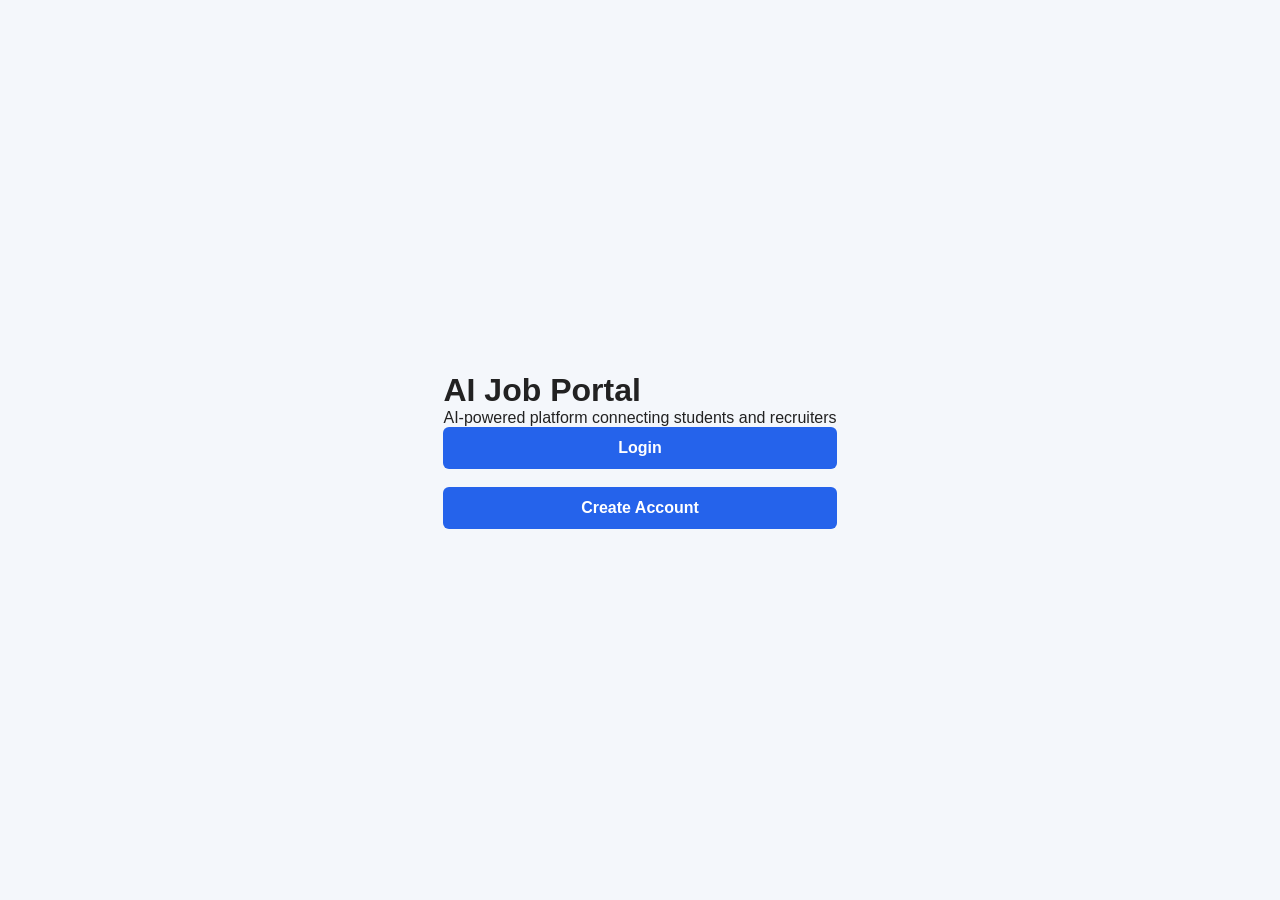
<file: aijobportal/frontend/index.html>
<!DOCTYPE html>
<html lang="en">

<head>

    <meta charset="UTF-8">

    <meta
        name="viewport"
        content="width=device-width, initial-scale=1.0"
    >

    <title>AI Job Portal</title>

    <link rel="stylesheet" href="css/style.css">

</head>

<body>

    <div class="auth-container">

        <div class="auth-card">

            <h1>AI Job Portal</h1>

            <p class="subtitle">
                AI-powered platform connecting students and recruiters
            </p>

            <button onclick="location.href='pages/login.html'">
                Login
            </button>

            <br><br>

            <button onclick="location.href='pages/register.html'">
                Create Account
            </button>

        </div>

    </div>

</body>

</html>
</file>
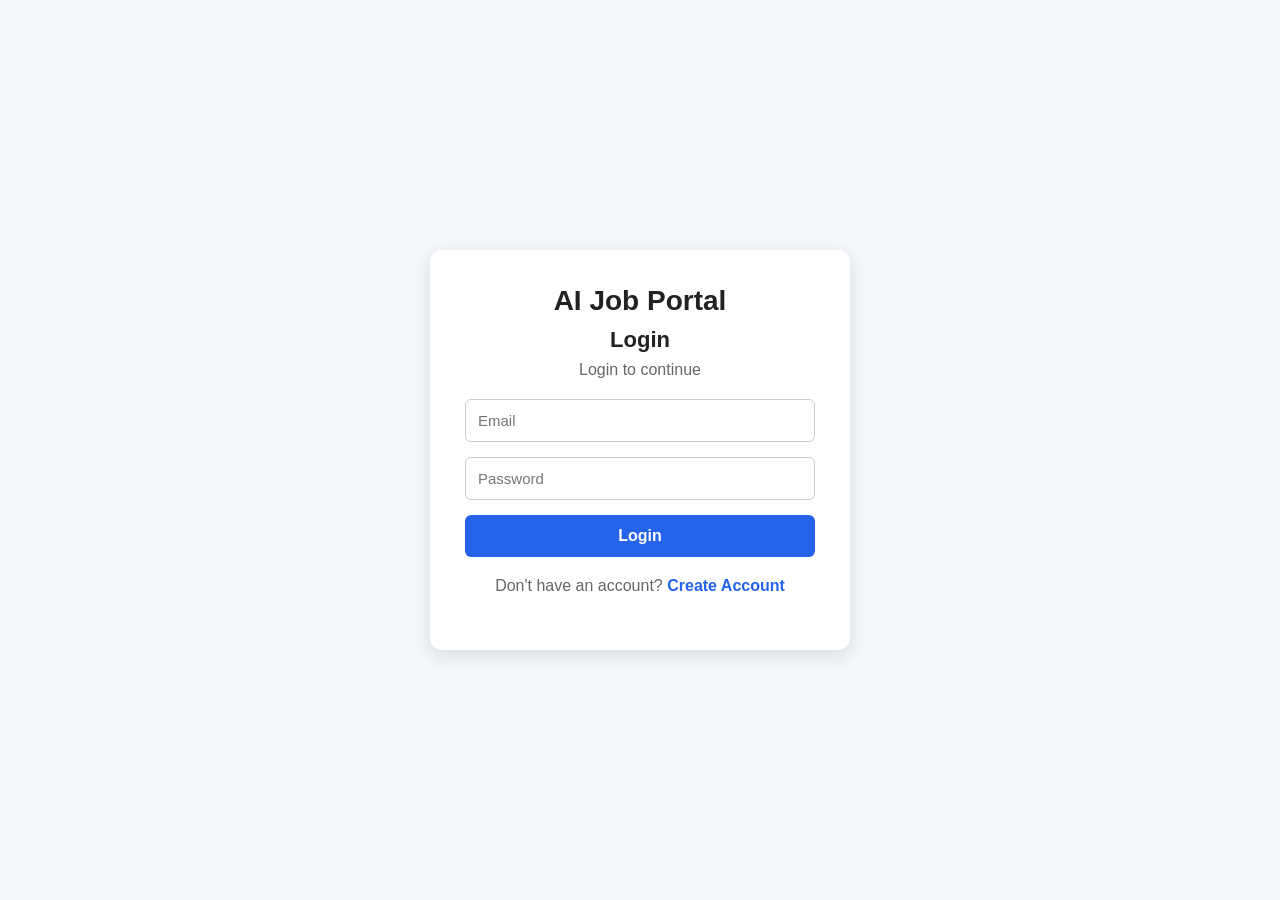
<file: aijobportal/frontend/pages/jobs.html>
<!DOCTYPE html>
<html lang="en">

<head>

    <meta charset="UTF-8">

    <meta name="viewport"
        content="width=device-width, initial-scale=1.0">

    <title>Jobs - AI Job Portal</title>

    <link rel="stylesheet"
        href="../css/style.css">

</head>

<body>

    <div class="dashboard">

        <!-- NAVBAR -->

        <nav class="navbar">

            <div class="logo">
                AI Job Portal
            </div>

            <div>

                <button onclick="goDashboard()">
                    Dashboard
                </button>

                <button id="logoutBtn">
                    Logout
                </button>

            </div>

        </nav>


        <!-- MAIN -->

        <main class="dashboard-content">

            <div class="welcome-section">

                <h1>Available Jobs 💼</h1>

                <p>
                    Find jobs that match your skills.
                </p>

            </div>


            <!-- SEARCH -->

            <div class="job-search">

                <input
    type="text"
    id="searchInput"
    placeholder="Search jobs..."
    onkeyup="searchJobs()"
>

                <button onclick="searchJobs()">
                    Search
                </button>

            </div>


            <!-- MESSAGE -->

            <p id="message"></p>


            <!-- JOB LIST -->

            <div id="jobsContainer"
                class="jobs-container">

            </div>

        </main>

    </div>


    <script src="../js/api.js"></script>

    <script src="../js/jobs.js"></script>

</body>

</html>
</file>
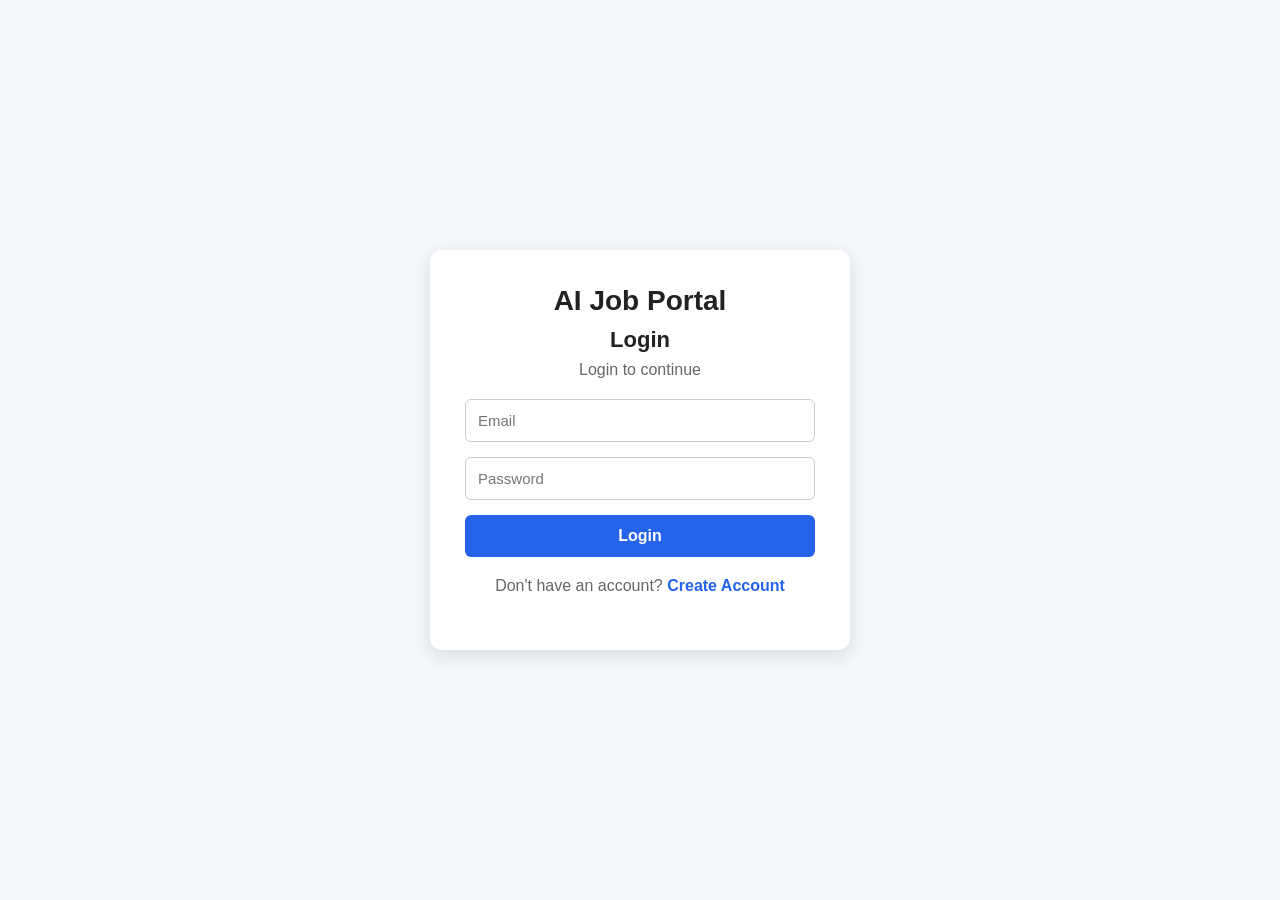
<file: aijobportal/frontend/pages/login.html>
<!DOCTYPE html>
<html lang="en">
<head>
    <meta charset="UTF-8">
    <meta name="viewport" content="width=device-width, initial-scale=1.0">

    <title>Login - AI Job Portal</title>

    <link rel="stylesheet" href="../css/style.css">
</head>

<body>

    <div class="container">

        <h1>AI Job Portal</h1>

        <h2>Login</h2>

        <p>Login to continue</p>

        <form id="loginForm">

            <input
                type="email"
                id="email"
                placeholder="Email"
                required
            >

            <input
                type="password"
                id="password"
                placeholder="Password"
                required
            >

            <button type="submit">
                Login
            </button>

        </form>

        <p id="message"></p>

        <p>
            Don't have an account?
            <a href="register.html">Create Account</a>
        </p>

    </div>

    <script src="../js/api.js"></script>
    <script src="../js/auth.js"></script>

</body>
</html>
</file>
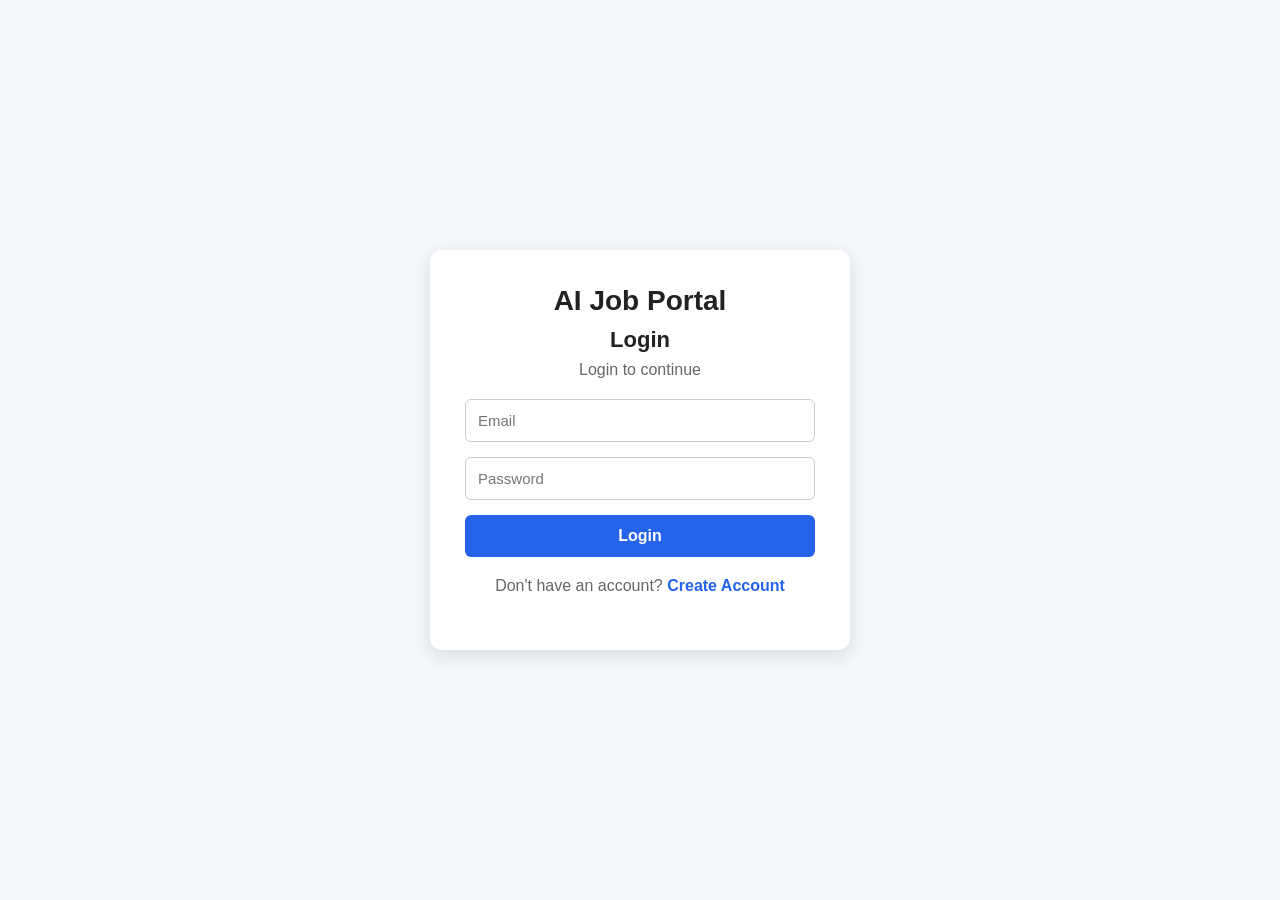
<file: aijobportal/frontend/pages/my-applications.html>
<!DOCTYPE html>
<html lang="en">

<head>

<meta charset="UTF-8">

<meta name="viewport" 
content="width=device-width, initial-scale=1.0">

<title>My Applications</title>

<link rel="stylesheet" href="../css/style.css">

</head>


<body>


<div class="dashboard">


<nav class="navbar">


<div class="logo">
AI Job Portal
</div>


<div>

<button onclick="goDashboard()">
Dashboard
</button>


<button id="logoutBtn">
Logout
</button>


</div>


</nav>



<main class="dashboard-content">


<div class="welcome-section">

<h1>
My Applications 📄
</h1>

<p>
Track your job applications status.
</p>

</div>



<p id="message"></p>



<div id="applicationsContainer"
class="jobs-container">


</div>



</main>


</div>



<script src="../js/api.js"></script>

<script src="../js/applications.js"></script>


</body>

</html>
</file>
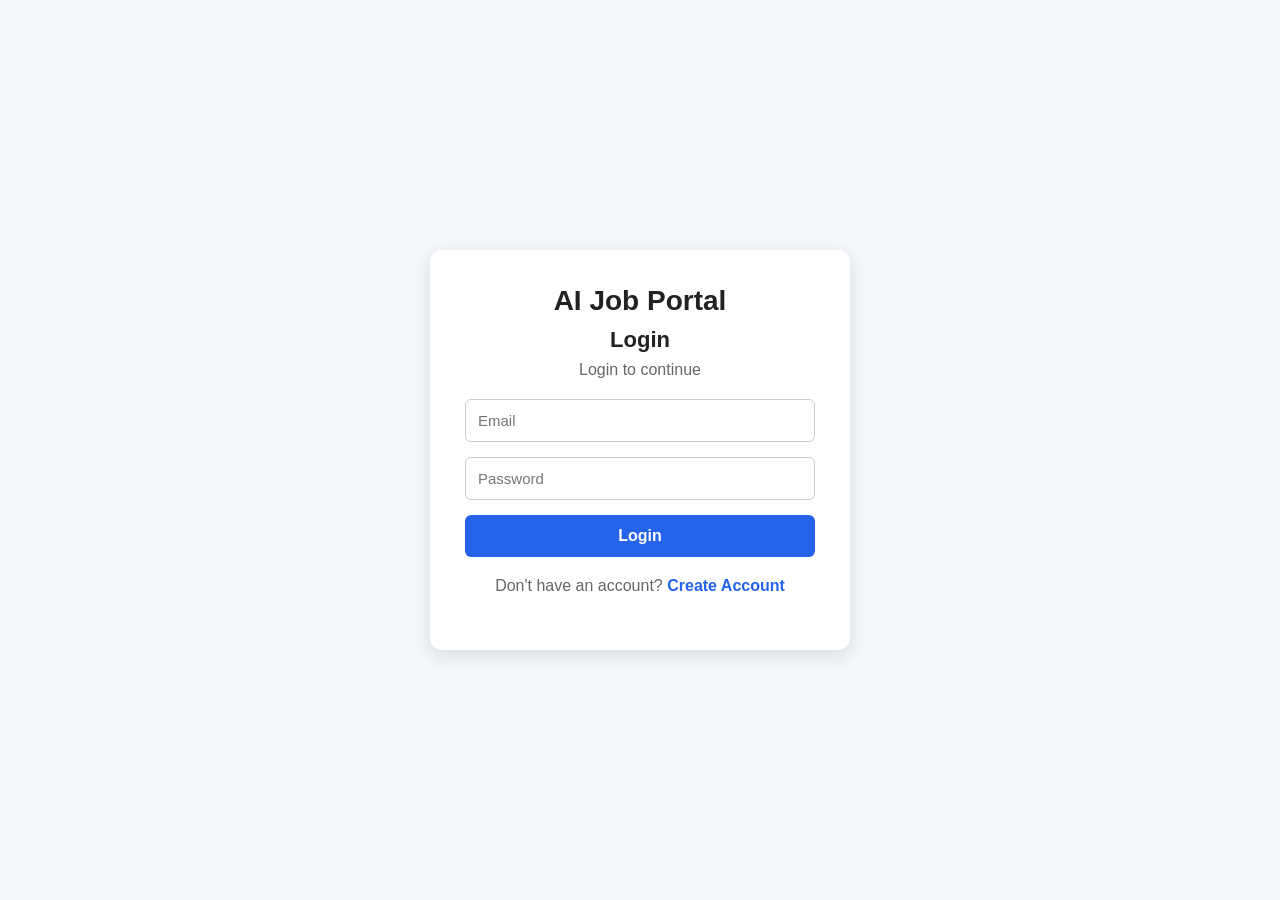
<file: aijobportal/frontend/pages/my-posted-jobs.html>
<!DOCTYPE html>
<html lang="en">

<head>

    <meta charset="UTF-8">

    <meta name="viewport"
          content="width=device-width, initial-scale=1.0">

    <title>My Posted Jobs - AI Job Portal</title>

    <link rel="stylesheet"
          href="../css/style.css">

</head>

<body>

<div class="dashboard">

    <nav class="navbar">

        <div class="logo">
            AI Job Portal
        </div>

        <div>

            <button onclick="goRecruiterDashboard()">
                Dashboard
            </button>

            <button onclick="postJobPage()">
                Post Job
            </button>

            <button id="logoutBtn">
                Logout
            </button>

        </div>

    </nav>


    <main class="dashboard-content">

        <div class="welcome-section">

            <h1>
                My Posted Jobs 💼
            </h1>

            <p>
                Manage the jobs you have posted.
            </p>

        </div>


        <p id="message">
            Loading jobs...
        </p>


        <div id="myJobsContainer"
             class="jobs-container">

        </div>

    </main>

</div>


<script src="../js/recruiter.js?v=2"></script>

</body>

</html>
</file>
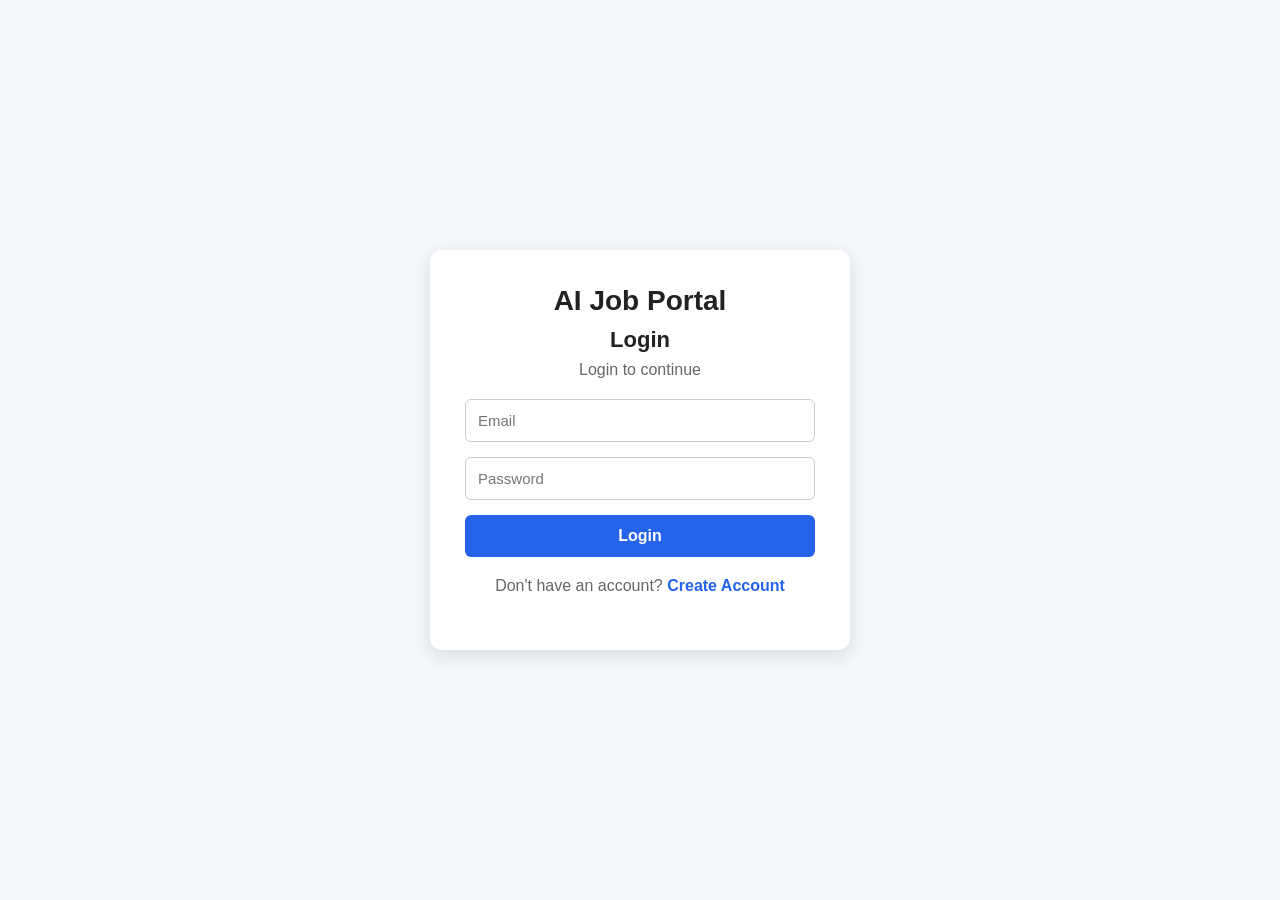
<file: aijobportal/frontend/pages/post-job.html>
<!DOCTYPE html>
<html lang="en">


<head>

<meta charset="UTF-8">

<meta name="viewport"
content="width=device-width, initial-scale=1.0">

<title>Post Job</title>


<link rel="stylesheet"
href="../css/style.css">


</head>


<body>


<div class="dashboard">


<nav class="navbar">


<div class="logo">
AI Job Portal
</div>


</nav>




<main class="dashboard-content">


<h1>
Post New Job 🚀
</h1>



<input id="title"
placeholder="Job Title">


<input id="company"
placeholder="Company Name">


<input id="location"
placeholder="Location">


<textarea id="description"
placeholder="Job Description">
</textarea>



<input id="requiredSkills"
placeholder="Required Skills">


<input id="salary"
placeholder="Salary">



<button onclick="postJob()">
Post Job
</button>



<p id="message"></p>



</main>


</div>



<script src="../js/recruiter.js"></script>


</body>

</html>
</file>
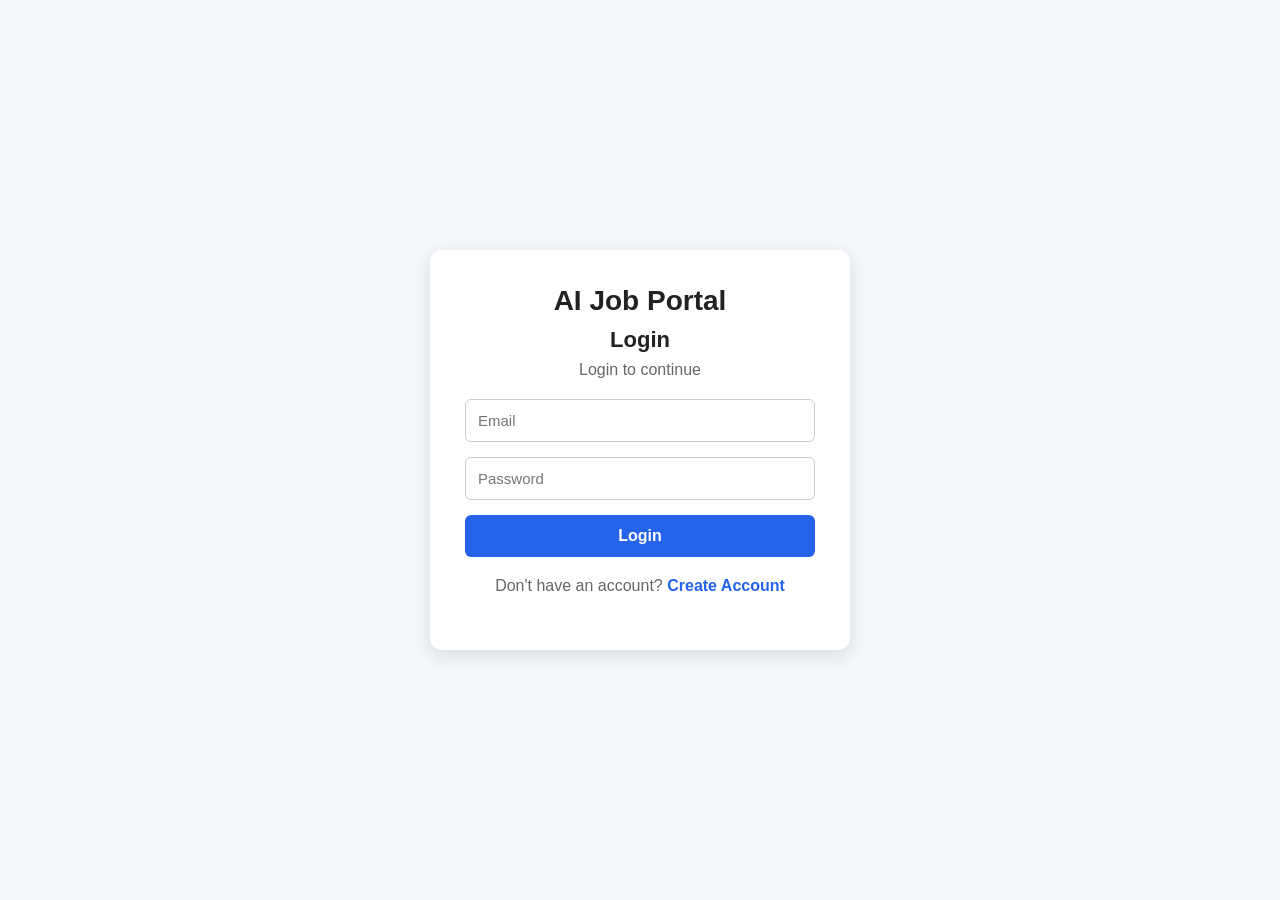
<file: aijobportal/frontend/pages/recruiter-dashboard.html>
<!DOCTYPE html>
<html lang="en">

<head>

    <meta charset="UTF-8">

    <meta name="viewport"
          content="width=device-width, initial-scale=1.0">

    <title>Recruiter Dashboard - AI Job Portal</title>

    <link rel="stylesheet"
          href="../css/style.css">

</head>


<body>


<div class="dashboard">


    <!-- ================================
         NAVBAR
         ================================ -->

    <nav class="navbar">

        <div class="logo">
            AI Job Portal
        </div>


        <div>

            <button onclick="postJobPage()">
                Post Job
            </button>


            <button onclick="viewMyJobs()">
                My Posted Jobs
            </button>


            <button id="logoutBtn">
                Logout
            </button>

        </div>

    </nav>



    <!-- ================================
         MAIN CONTENT
         ================================ -->

    <main class="dashboard-content">


        <div class="welcome-section">

            <h1>
                Recruiter Dashboard 💼
            </h1>


            <p>
                Manage your job postings.
            </p>

        </div>



        <!-- ================================
             DASHBOARD CARDS
             ================================ -->

        <div class="dashboard-card">

            <h2>
                Post a New Job 🚀
            </h2>


            <p>
                Create a new job opportunity
                for students.
            </p>


            <button onclick="postJobPage()">

                Post New Job

            </button>

        </div>



        <div class="dashboard-card">

            <h2>
                My Posted Jobs 📋
            </h2>


            <p>
                View, edit, and delete
                your job postings.
            </p>


            <button onclick="viewMyJobs()">

                View My Jobs

            </button>

        </div>


    </main>


</div>



<script src="../js/recruiter.js"></script>


</body>

</html>
</file>
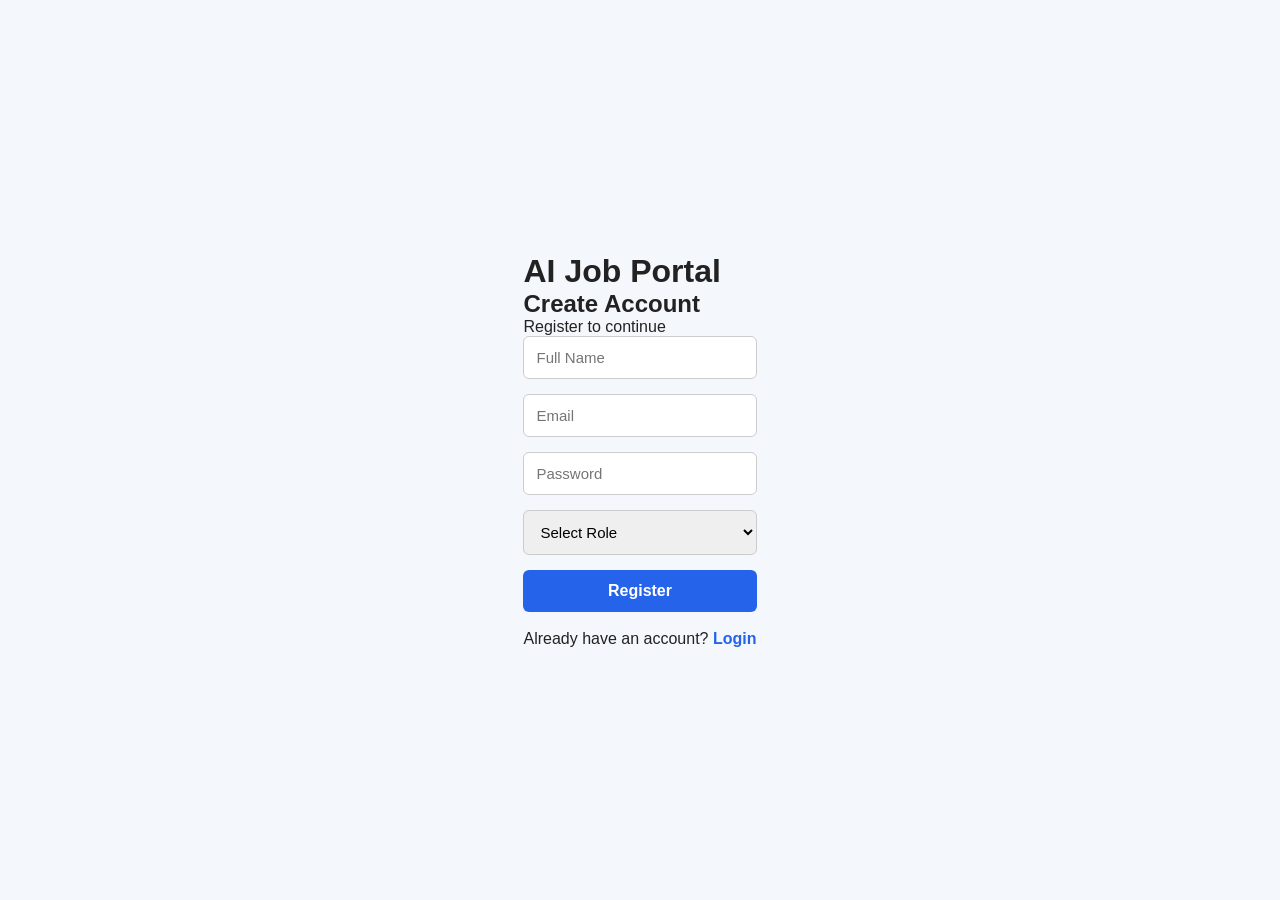
<file: aijobportal/frontend/pages/register.html>
<!DOCTYPE html>
<html lang="en">

<head>
    <meta charset="UTF-8">
    <meta name="viewport" content="width=device-width, initial-scale=1.0">

    <title>Register - AI Job Portal</title>

    <link rel="stylesheet" href="../css/style.css">
</head>

<body>

    <div class="auth-container">

        <div class="auth-card">

            <h1>AI Job Portal</h1>

            <h2>Create Account</h2>

            <p class="subtitle">
                Register to continue
            </p>

            <form id="registerForm">

                <input
                    type="text"
                    id="fullName"
                    placeholder="Full Name"
                    required
                >

                <input
                    type="email"
                    id="email"
                    placeholder="Email"
                    required
                >

                <input
                    type="password"
                    id="password"
                    placeholder="Password"
                    required
                >

                <select id="role" required>

                    <option value="">
                        Select Role
                    </option>

                    <option value="STUDENT">
                        Student
                    </option>

                    <option value="RECRUITER">
                        Recruiter
                    </option>

                </select>

                <button type="submit">
                    Register
                </button>

            </form>

            <p id="message"></p>

            <p class="switch-page">
                Already have an account?
                <a href="login.html">Login</a>
            </p>

        </div>

    </div>

    <script src="../js/api.js"></script>
    <script src="../js/auth.js"></script>

</body>

</html>
</file>
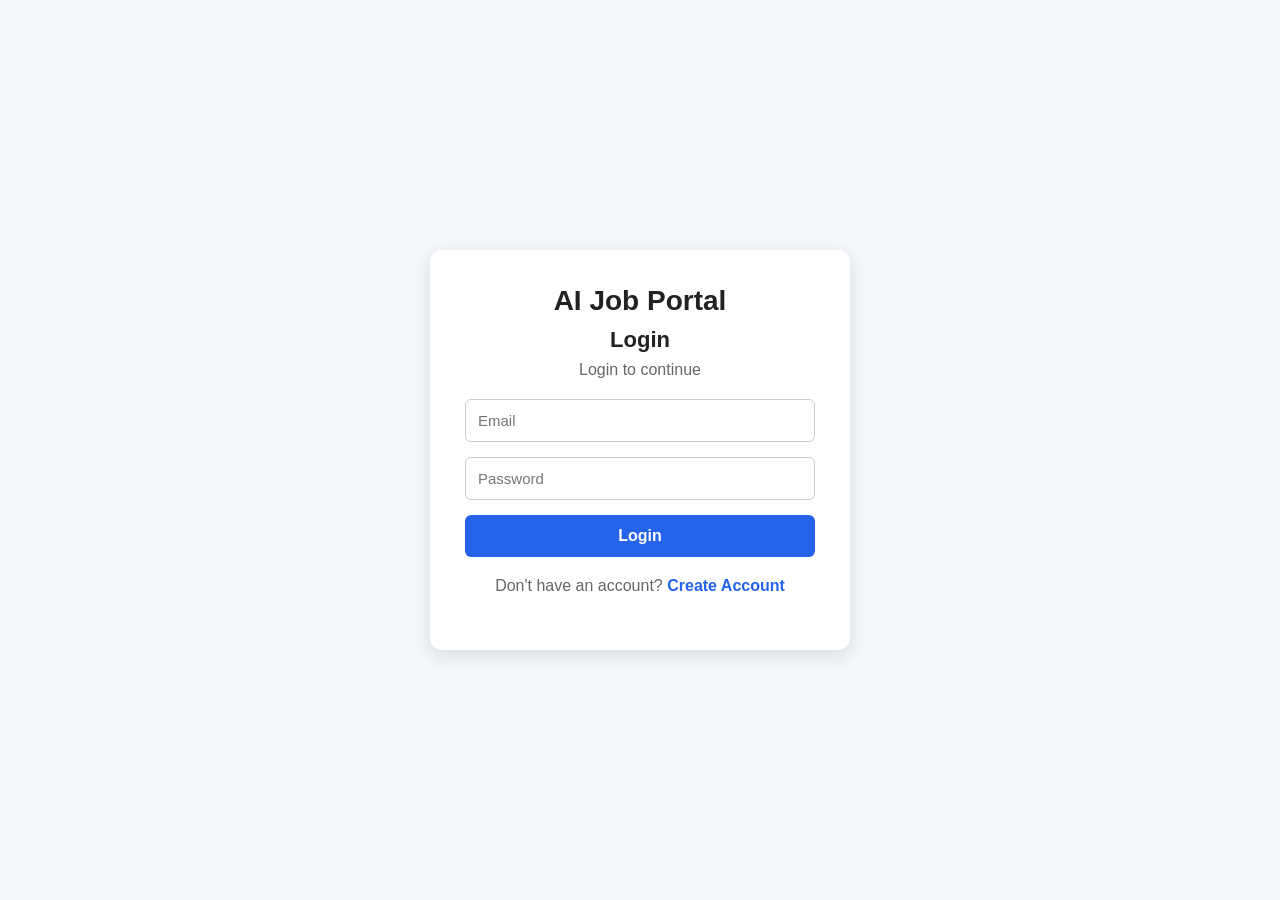
<file: aijobportal/frontend/pages/student-dashboard.html>
<!DOCTYPE html>
<html lang="en">

<head>

    <meta charset="UTF-8">

    <meta name="viewport" content="width=device-width, initial-scale=1.0">

    <title>Student Dashboard - AI Job Portal</title>

    <link rel="stylesheet" href="../css/style.css">

</head>

<body>

    <div class="dashboard">

        <!-- NAVBAR -->

        <nav class="navbar">

            <div class="logo">
                AI Job Portal
            </div>

            <button id="logoutBtn">
                Logout
            </button>

        </nav>


        <!-- MAIN CONTENT -->

        <main class="dashboard-content">

            <div class="welcome-section">

                <h1>
                    Welcome, <span id="studentName">Student</span> 👋
                </h1>

                <p>
                    Manage your job search and applications from here.
                </p>

            </div>


            <!-- USER INFORMATION -->

            <div class="user-info">

                <h2>Profile Information</h2>

                <p>
                    <strong>Name:</strong>
                    <span id="profileName"></span>
                </p>

                <p>
                    <strong>Email:</strong>
                    <span id="profileEmail"></span>
                </p>

                <p>
                    <strong>Role:</strong>
                    <span id="profileRole"></span>
                </p>

            </div>


            <!-- DASHBOARD CARDS -->

            <div class="dashboard-grid">

                <div class="dashboard-card">

                    <h2>💼 Jobs</h2>

                    <p>
                        Browse available jobs and apply for suitable positions.
                    </p>

                    <a href="jobs.html">
                        View Jobs
                    </a>

                </div>


                <div class="dashboard-card">

                    <h2>📄 My Applications</h2>

                    <p>
                        Track the status of your job applications.
                    </p>

                    <a href="my-applications.html">
                        My Applications
                    </a>

                </div>


                <div class="dashboard-card">

                    <h2>🤖 Resume Generator</h2>

                    <p>
                        Generate an ATS-optimized resume using AI.
                    </p>

                    <a href="resume-generator.html">
                        Generate Resume
                    </a>

                </div>


                <div class="dashboard-card">

                    <h2>🎯 Resume Match</h2>

                    <p>
                        Check how well your resume matches a job.
                    </p>

                    <a href="resume-match.html">
                        Check Match
                    </a>

                </div>

            </div>

        </main>

    </div>


    <script src="../js/api.js"></script>

    <script src="../js/auth.js"></script>

    <script>

        // ================================
        // CHECK LOGIN
        // ================================

        const token = localStorage.getItem("token");

        if (!token) {

            window.location.href = "login.html";

        }


        // ================================
        // GET USER INFORMATION
        // ================================

        const fullName =
            localStorage.getItem("fullName");

        const email =
            localStorage.getItem("email");

        const role =
            localStorage.getItem("role");


        // ================================
        // DISPLAY USER INFORMATION
        // ================================

        document.getElementById("studentName")
            .textContent = fullName || "Student";

        document.getElementById("profileName")
            .textContent = fullName || "Not available";

        document.getElementById("profileEmail")
            .textContent = email || "Not available";

        document.getElementById("profileRole")
            .textContent = role || "Not available";


        // ================================
        // LOGOUT
        // ================================

        document.getElementById("logoutBtn")
            .addEventListener("click", function () {

                localStorage.removeItem("token");
                localStorage.removeItem("email");
                localStorage.removeItem("fullName");
                localStorage.removeItem("role");

                window.location.href = "login.html";

            });

    </script>

</body>

</html>
</file>
<file: aijobportal/frontend/css/style.css>
/* ================================
   GLOBAL
================================ */

* {
    margin: 0;
    padding: 0;
    box-sizing: border-box;
}

body {
    font-family: Arial, sans-serif;
    background: #f4f7fb;
    color: #222;
    min-height: 100vh;

    display: flex;
    justify-content: center;
    align-items: center;
}


/* ================================
   CONTAINER
================================ */

.container {
    width: 100%;
    max-width: 420px;

    background: white;

    padding: 35px;

    border-radius: 12px;

    box-shadow: 0 5px 20px rgba(0, 0, 0, 0.12);

    text-align: center;
}


/* ================================
   HEADINGS
================================ */

.container h1 {
    font-size: 28px;
    margin-bottom: 10px;
}

.container h2 {
    font-size: 22px;
    margin-bottom: 8px;
}

.container p {
    margin-bottom: 20px;
    color: #666;
}


/* ================================
   FORM
================================ */

form {
    display: flex;
    flex-direction: column;
    gap: 15px;
}


/* ================================
   INPUTS
================================ */

input,
select {
    width: 100%;

    padding: 12px;

    border: 1px solid #ccc;

    border-radius: 6px;

    font-size: 15px;

    outline: none;
}

input:focus,
select:focus {
    border-color: #2563eb;
}


/* ================================
   BUTTON
================================ */

button {
    width: 100%;

    padding: 12px;

    border: none;

    border-radius: 6px;

    background: #2563eb;

    color: white;

    font-size: 16px;

    font-weight: bold;

    cursor: pointer;
}

button:hover {
    background: #1d4ed8;
}


/* ================================
   MESSAGE
================================ */

#message {
    margin-top: 18px;

    font-weight: bold;

    color: #2563eb;
}


/* ================================
   LINKS
================================ */

a {
    color: #2563eb;

    text-decoration: none;

    font-weight: bold;
}

a:hover {
    text-decoration: underline;
}


/* ================================
   MOBILE
================================ */

@media (max-width: 500px) {

    .container {
        width: 90%;

        padding: 25px;
    }

    .container h1 {
        font-size: 24px;
    }

    .container h2 {
        font-size: 20px;
    }
}

/* ================================
   DASHBOARD
================================ */

.dashboard {
    min-height: 100vh;
    width: 100%;
    background: #f4f7fb;
}


/* ================================
   NAVBAR
================================ */

.navbar {
    width: 100%;

    background: #2563eb;

    color: white;

    padding: 18px 40px;

    display: flex;

    justify-content: space-between;

    align-items: center;
}

.logo {
    font-size: 22px;

    font-weight: bold;
}


/* ================================
   LOGOUT BUTTON
================================ */

.navbar button {
    width: auto;

    padding: 9px 18px;

    background: white;

    color: #2563eb;

    border-radius: 6px;

    font-size: 14px;
}

.navbar button:hover {
    background: #e5e7eb;
}


/* ================================
   DASHBOARD CONTENT
================================ */

.dashboard-content {
    max-width: 1100px;

    margin: auto;

    padding: 40px 25px;
}


/* ================================
   WELCOME
================================ */

.welcome-section {
    margin-bottom: 30px;
}

.welcome-section h1 {
    font-size: 30px;

    margin-bottom: 10px;
}

.welcome-section p {
    color: #666;
}


/* ================================
   USER INFO
================================ */

.user-info {
    background: white;

    padding: 25px;

    border-radius: 10px;

    margin-bottom: 30px;

    box-shadow: 0 3px 12px rgba(0, 0, 0, 0.08);
}

.user-info h2 {
    margin-bottom: 15px;
}

.user-info p {
    margin: 8px 0;

    color: #555;
}


/* ================================
   DASHBOARD GRID
================================ */

.dashboard-grid {
    display: grid;

    grid-template-columns:
        repeat(2, 1fr);

    gap: 25px;
}


/* ================================
   DASHBOARD CARD
================================ */

.dashboard-card {
    background: white;

    padding: 30px;

    border-radius: 10px;

    box-shadow:
        0 3px 12px rgba(0, 0, 0, 0.08);

    transition: transform 0.2s;
}

.dashboard-card:hover {
    transform: translateY(-4px);
}

.dashboard-card h2 {
    margin-bottom: 12px;
}

.dashboard-card p {
    color: #666;

    line-height: 1.5;

    margin-bottom: 20px;
}


/* ================================
   CARD LINK
================================ */

.dashboard-card a {
    display: inline-block;

    padding: 10px 18px;

    background: #2563eb;

    color: white;

    border-radius: 6px;

    text-decoration: none;
}

.dashboard-card a:hover {
    background: #1d4ed8;

    text-decoration: none;
}


/* ================================
   MOBILE
================================ */

@media (max-width: 700px) {

    .navbar {
        padding: 15px 20px;
    }

    .dashboard-content {
        padding: 25px 15px;
    }

    .dashboard-grid {
        grid-template-columns: 1fr;
    }

    .welcome-section h1 {
        font-size: 24px;
    }
}

/* ================================
   JOB SEARCH
================================ */

.job-search {
    display: flex;

    gap: 10px;

    margin-bottom: 25px;
}

.job-search input {
    flex: 1;
}

.job-search button {
    width: auto;

    padding: 12px 25px;
}


/* ================================
   JOB CONTAINER
================================ */

.jobs-container {
    display: grid;

    grid-template-columns:
        repeat(2, 1fr);

    gap: 25px;
}


/* ================================
   JOB CARD
================================ */

.job-card {
    background: white;

    padding: 25px;

    border-radius: 10px;

    box-shadow:
        0 3px 12px rgba(0, 0, 0, 0.08);

    transition: transform 0.2s;
}

.job-card:hover {
    transform: translateY(-4px);
}


.job-card h2 {
    margin-bottom: 15px;

    color: #2563eb;
}


.job-card p {
    margin-bottom: 10px;

    color: #555;

    line-height: 1.5;
}


/* ================================
   APPLY BUTTON
================================ */

.job-card button {
    margin-top: 15px;
}


/* ================================
   NO JOBS
================================ */

.no-jobs {
    background: white;

    padding: 40px;

    text-align: center;

    border-radius: 10px;

    grid-column: 1 / -1;
}


/* ================================
   MOBILE
================================ */

@media (max-width: 700px) {

    .jobs-container {
        grid-template-columns: 1fr;
    }

    .job-search {
        flex-direction: column;
    }

    .job-search button {
        width: 100%;
    }

}

/* =====================================
   DAY 6 - RECRUITER DASHBOARD
   ===================================== */

.dashboard-card {
    background: white;
    padding: 30px;
    border-radius: 15px;
    margin-top: 25px;
    box-shadow: 0 5px 20px rgba(0, 0, 0, 0.08);
    max-width: 700px;
}

.dashboard-card h2 {
    margin-bottom: 10px;
    color: #222;
}

.dashboard-card p {
    color: #666;
    margin-bottom: 20px;
}


/* =====================================
   POST JOB FORM
   ===================================== */

.form-container {
    background: white;
    max-width: 650px;
    margin: 30px auto;
    padding: 35px;
    border-radius: 16px;
    box-shadow: 0 5px 20px rgba(0, 0, 0, 0.08);
}


/* Inputs */

.form-container input,
.form-container textarea {
    width: 100%;
    box-sizing: border-box;

    padding: 13px 15px;

    margin-bottom: 18px;

    border: 1px solid #ddd;

    border-radius: 8px;

    font-size: 15px;

    outline: none;

    transition: 0.2s;
}


/* Input focus */

.form-container input:focus,
.form-container textarea:focus {

    border-color: #4f46e5;

    box-shadow:
        0 0 0 3px
        rgba(79, 70, 229, 0.1);
}


/* Textarea */

.form-container textarea {

    resize: vertical;

    min-height: 120px;

    font-family: inherit;
}


/* Post Job Button */

.form-container button {

    width: 100%;

    padding: 14px;

    border: none;

    border-radius: 8px;

    background: #4f46e5;

    color: white;

    font-size: 16px;

    font-weight: 600;

    cursor: pointer;

    transition: 0.2s;
}


.form-container button:hover {

    background: #3730a3;

    transform: translateY(-1px);
}


/* =====================================
   SUCCESS / ERROR MESSAGE
   ===================================== */

#message {

    margin-top: 18px;

    text-align: center;

    font-weight: 600;

    color: #16a34a;
}


/* =====================================
   RECRUITER NAVBAR BUTTONS
   ===================================== */

.navbar button {

    padding: 9px 16px;

    margin-left: 8px;

    border: none;

    border-radius: 7px;

    cursor: pointer;

    background: #4f46e5;

    color: white;

    font-weight: 500;
}


.navbar button:hover {

    background: #3730a3;
}


/* =====================================
   MOBILE RESPONSIVE
   ===================================== */

@media (max-width: 600px) {

    .form-container {

        margin: 20px 10px;

        padding: 22px;

    }


    .dashboard-card {

        margin: 20px 10px;

        padding: 22px;

    }


    .navbar {

        padding: 15px;

    }


    .navbar button {

        padding: 8px 10px;

        font-size: 13px;

    }

}
</file>
